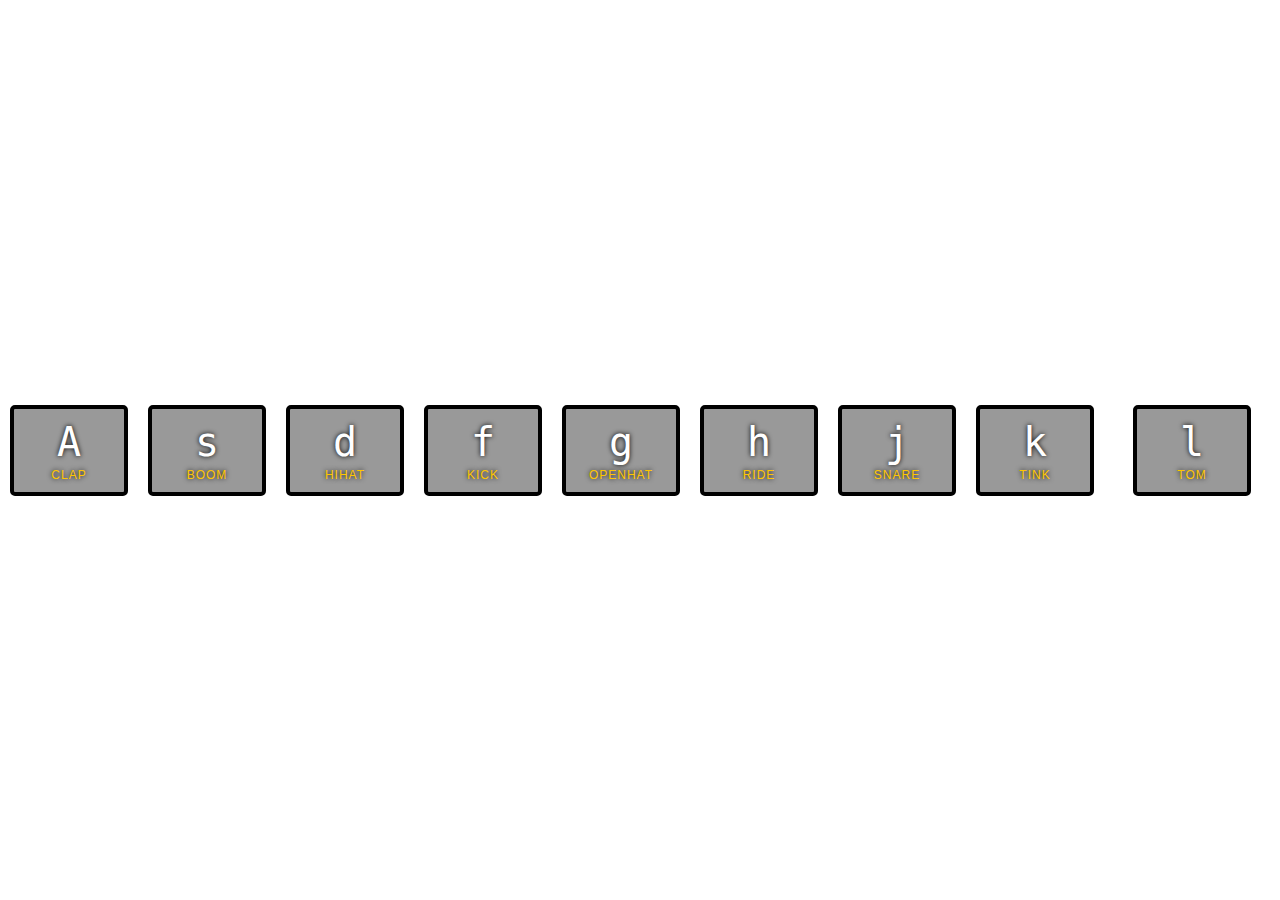
<file: f2/drum/index.html>
<!DOCTYPE html>
<html lang="en">
<head>
  <meta charset="UTF-8">
  <title>JS Drum Kit</title>
  <link rel="stylesheet" href="style.css">
</head>
<body>

<div class="keys">
    <div data-key="65" class="key">
      <kbd>A</kbd>
      <span class="sound">clap</span>
    </div>
  
    <div class="keys">
    <div data-key="83" class="key">
      <kbd>s</kbd>
      <span class="sound">boom</span>
    </div>

    <div class="keys">
      <div data-key="68" class="key">
        <kbd>d</kbd>
        <span class="sound">hihat</span>
      </div>

      <div class="keys">
        <div data-key="70" class="key">
          <kbd>f</kbd>
          <span class="sound">kick</span>
        </div>

        <div class="keys">
          <div data-key="71" class="key">
            <kbd>g</kbd>
            <span class="sound">openhat</span>
          </div>

          <div class="keys">
            <div data-key="72" class="key">
              <kbd>h</kbd>
              <span class="sound">ride</span>
            </div>
          
            <div class="keys">
              <div data-key="74" class="key">
                <kbd>j</kbd>
                <span class="sound">snare</span>
              </div>

              <div class="keys">
                <div data-key="75" class="key">
                  <kbd>k</kbd>
                  <span class="sound">tink</span>
                </div>
              
                <div class="keys">
                  <div data-key="76" class="key">
                    <kbd>l</kbd>
                    <span class="sound">tom</span>
                  </div>
<!--add a box that maps letter A to data-key 65
the ascii value of a
-->  
  </div>


  <audio data-key="65" src="sounds/clap.wav"></audio>
  <audio data-key="83" src="sounds/boom.wav"></audio>
  <audio data-key="68" src="sounds/hihat.wav"></audio>
  <audio data-key="70" src="sounds/kick.wav"></audio>
  <audio data-key="71" src="sounds/openhat.wav"></audio>
  <audio data-key="72" src="sounds/ride.wav"></audio>
  <audio data-key="74" src="sounds/snare.wav"></audio>
  <audio data-key="75" src="sounds/tink.wav"></audio>
  <audio data-key="76" src="sounds/tom.wav"></audio>
  <!--combine data-key at 65 to the audio of clap.wav-->
<script src = "index.js"></script>
<!--use javascript to make the actions happen!-->
  




</div>

</body>
</html>
</file>
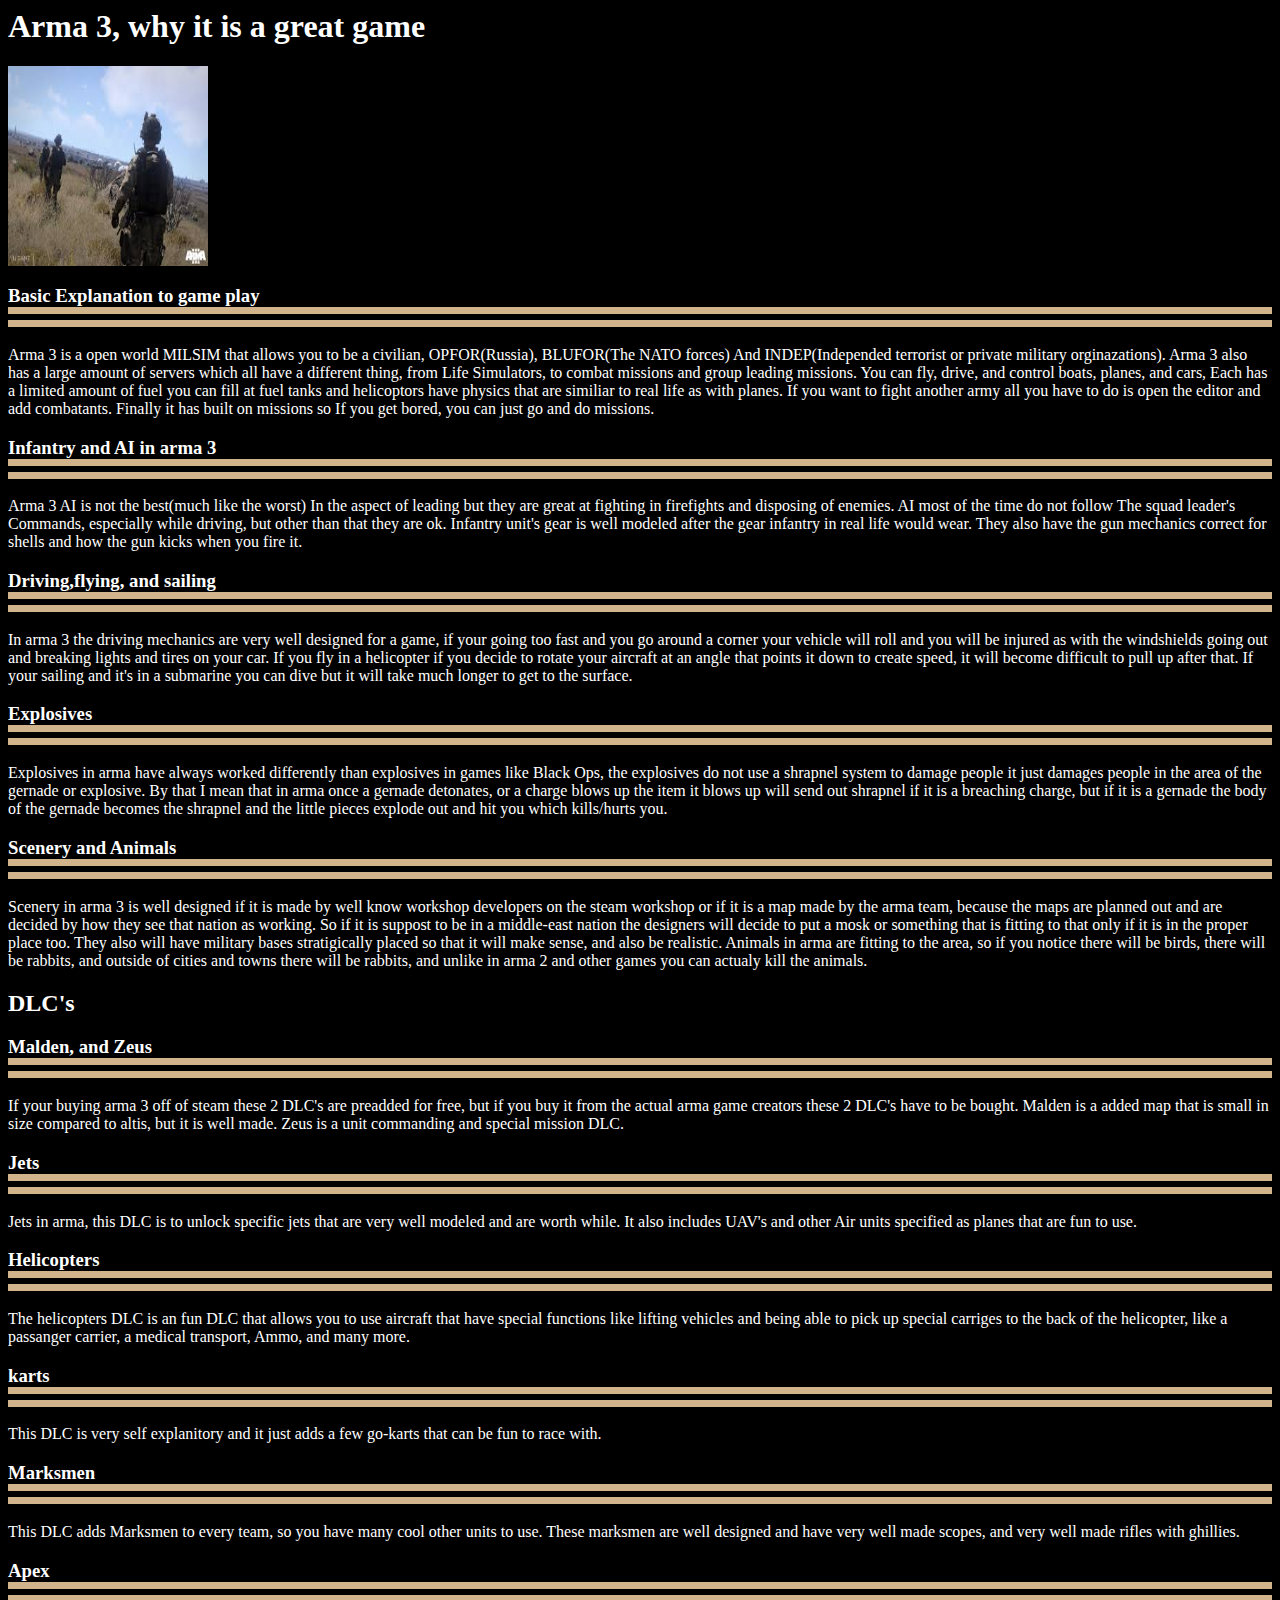
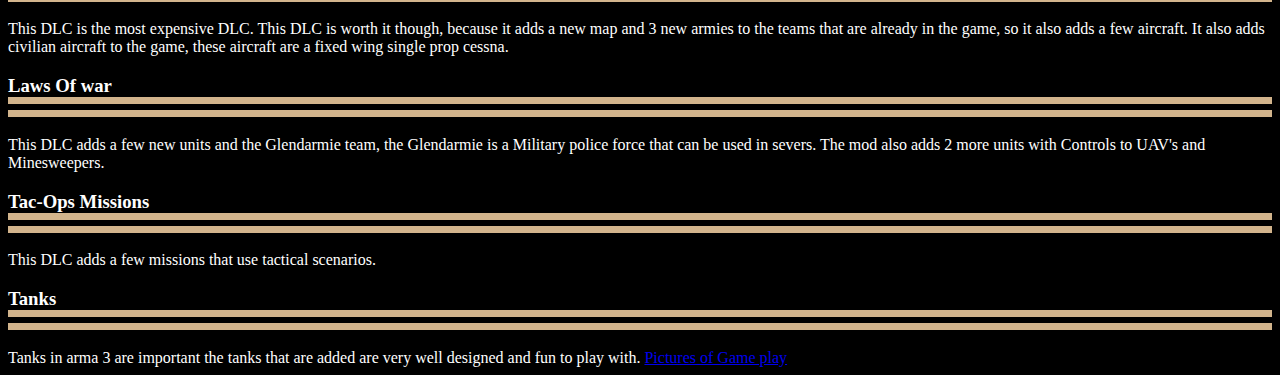
<file: f2/game/index.html>
<!--
this page is general info
about your game
-->
<html>
    <head>
        <meta charset="UTF-8">
        <title>Arma 3</title>
        <link rel="icon" href="https://steamcdn-a.akamaihd.net/steam/apps/107410/header.jpg?t=1524502112">
        <link href="style.css" type="text/css" rel="stylesheet">
    </head>
    <h1>Arma 3, why it is a great game</h1>
    <img src="[data-uri]">
    <h3>Basic Explanation to game play</h3>
    <body>
    Arma 3 is a open world MILSIM that allows you to be a civilian, OPFOR(Russia), BLUFOR(The NATO forces) And INDEP(Independed terrorist or private military orginazations).
    Arma 3 also has a large amount of servers which all have a different thing, from Life Simulators, to combat missions and group leading missions.
    You can fly, drive, and control boats, planes, and cars, Each has a limited amount of fuel you can fill at fuel tanks and helicoptors have physics that are similiar to real life as with planes.
    If you want to fight another army all you have to do is open the editor and add combatants.
    Finally it has built on missions so If you get bored, you can just go and do missions.
    
    <h3>Infantry and AI in arma 3</h3>

    Arma 3 AI is not the best(much like the worst) In the aspect of leading but they are great at
    fighting in firefights and disposing of enemies. AI most of the time do not follow The squad leader's
    Commands, especially while driving, but other than that they are ok. Infantry unit's gear is well 
    modeled after the gear infantry in real life would wear. They also have the gun mechanics correct
    for shells and how the gun kicks when you fire it.

    <h3>Driving,flying, and sailing</h3>

    In arma 3 the driving mechanics are very well designed for a game, if your going too fast and you go
    around a corner your vehicle will roll and you will be injured as with the windshields going out and 
    breaking lights and tires on your car. If you fly in a helicopter if you decide to rotate your aircraft 
    at an angle that points it down to create speed, it will become difficult to pull up after that. If your
    sailing and it's in a submarine you can dive but it will take much longer to get to the surface.

    <h3>Explosives</h3>

    Explosives in arma have always worked differently than explosives in games like Black Ops, the explosives
    do not use a shrapnel system to damage people it just damages people in the area of the gernade or explosive.
    By that I mean that in arma once a gernade detonates, or a charge blows up the item it blows up will send out 
    shrapnel if it is a breaching charge, but if it is a gernade the body of the gernade becomes the shrapnel and 
    the little pieces explode out and hit you which kills/hurts you. 

    <h3>Scenery and Animals</h3>

    Scenery in arma 3 is well designed if it is made by well know workshop developers on the steam workshop or if it
    is a map made by the arma team, because the maps are planned out and are decided by how they see that nation as working.
    So if it is suppost to be in a middle-east nation the designers will decide to put a mosk or something that is fitting to that 
    only if it is in the proper place too. They also will have military bases stratigically placed so that it will make sense,
    and also be realistic. Animals in arma are fitting to the area, so if you notice there will be birds, there will be rabbits,
    and outside of cities and towns there will be rabbits, and unlike in arma 2 and other games you can actualy kill the animals.

    <h2>DLC's</h2>

    <h3>Malden, and Zeus</h3>

    If your buying arma 3 off of steam these 2 DLC's are preadded for free, but if you buy it from the actual arma game creators these 
    2 DLC's have to be bought. Malden is a added map that is small in size compared to altis, but it is well made. Zeus is a unit commanding
    and special mission DLC.

    <h3>Jets</h3>

    Jets in arma, this DLC is to unlock specific jets that are very well modeled and are worth while. It also includes UAV's and other 
    Air units specified as planes that are fun to use.

    <h3>Helicopters</h3>

    The helicopters DLC is an fun DLC that allows you to use aircraft that have special functions like lifting vehicles and being able to 
    pick up special carriges to the back of the helicopter, like a passanger carrier, a medical transport, Ammo, and many more.

    <h3>karts</h3>

    This DLC is very self explanitory and it just adds a few go-karts that can be fun to race with.

    <h3>Marksmen</h3>

    This DLC adds Marksmen to every team, so you have many cool other units to use. These marksmen are well designed and have very well made scopes,
    and very well made rifles with ghillies.

    <h3>Apex</h3>

    This DLC is the most expensive DLC. This DLC is worth it though, because it adds a new map and 3 new armies to the teams that are already in the
    game, so it also adds a few aircraft. It also adds civilian aircraft to the game, these aircraft are a fixed wing single prop cessna.

    <h3>Laws Of war</h3>

    This DLC adds a few new units and the Glendarmie team, the Glendarmie is a Military police force that can be used in severs. The mod also adds 2 more
    units with Controls to UAV's and Minesweepers.

    <h3>Tac-Ops Missions</h3>

    This DLC adds a few missions that use tactical scenarios.

    <h3>Tanks</h3>
    
    Tanks in arma 3 are important the tanks that are added are very well designed and fun to play with.



        <a href="gallery.html">Pictures of Game play</a> 













    </body>
</html>
</file>
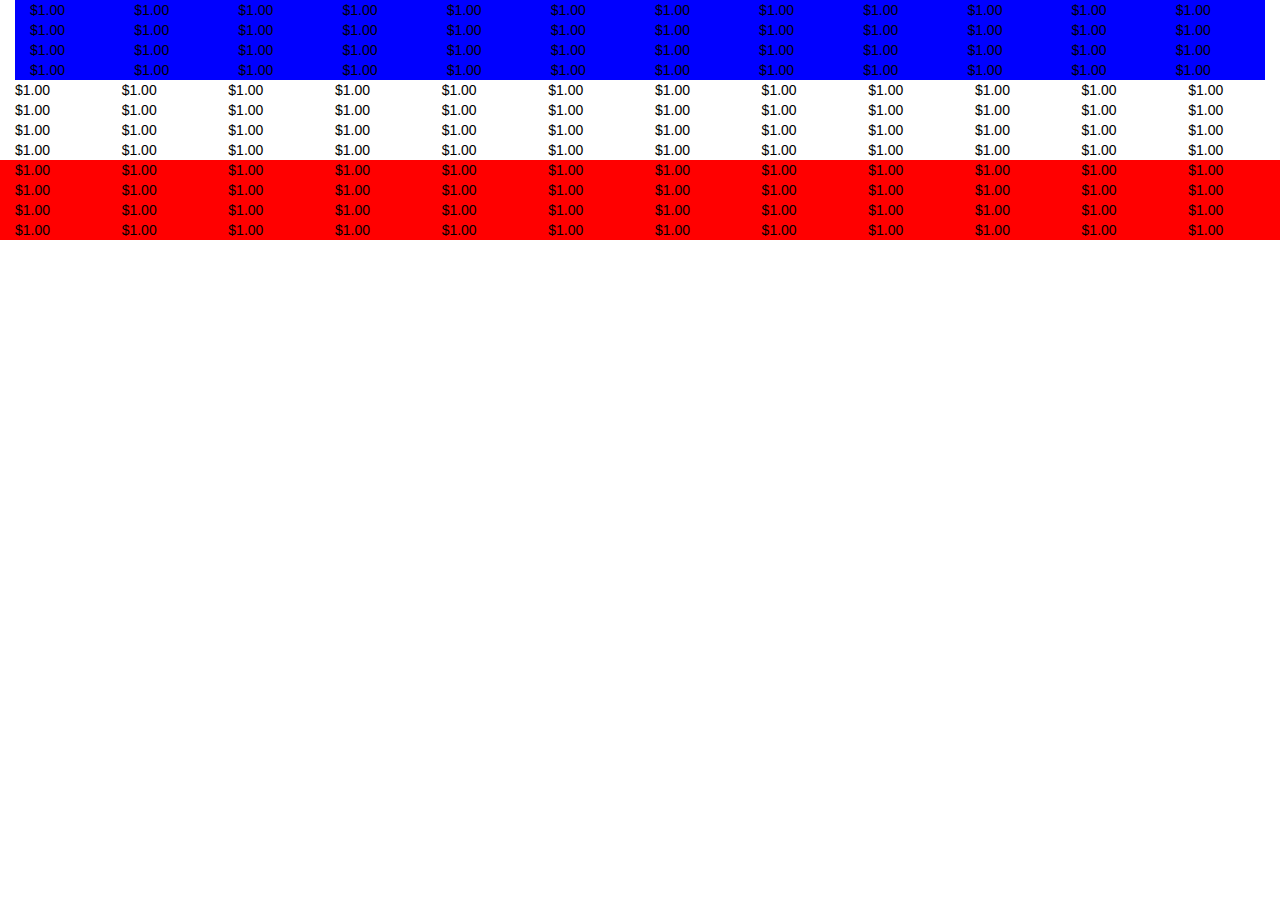
<file: f2/milliondollarhomepage/index.html>
<!DOCTYPE html>
<html lang="en">
<head>
  <title>Learning Bootstrap</title>
  <meta charset="utf-8">
  <meta name="viewport" content="width=device-width, initial-scale=1">

  <link rel="stylesheet" href="https://maxcdn.bootstrapcdn.com/bootstrap/3.3.7/css/bootstrap.min.css">
  <script src="https://ajax.googleapis.com/ajax/libs/jquery/3.3.1/jquery.min.js"></script>
   <link href="style.css" type="text/css" rel="stylesheet">

  <script src="https://maxcdn.bootstrapcdn.com/bootstrap/3.3.7/js/bootstrap.min.js"></script>
</head>
<div class="container-fluid center">
    <div class-="row">
        <div class="col-sm-1 b">$1.00</div>
        <div class="col-sm-1 b">$1.00</div>
        <div class="col-sm-1 b">$1.00</div>
        <div class="col-sm-1 b">$1.00</div>
        <div class="col-sm-1 b">$1.00</div>
        <div class="col-sm-1 b">$1.00</div>
        <div class="col-sm-1 b">$1.00</div>
        <div class="col-sm-1 b">$1.00</div>
        <div class="col-sm-1 b">$1.00</div>
        <div class="col-sm-1 b">$1.00</div>
        <div class="col-sm-1 b">$1.00</div>
        <div class="col-sm-1 b">$1.00</div>    
    </div>
    <div class-="row">
        <div class="col-sm-1 b">$1.00</div>
        <div class="col-sm-1 b">$1.00</div>
        <div class="col-sm-1 b">$1.00</div>
        <div class="col-sm-1 b">$1.00</div>
        <div class="col-sm-1 b">$1.00</div>
        <div class="col-sm-1 b">$1.00</div>
        <div class="col-sm-1 b">$1.00</div>
        <div class="col-sm-1 b">$1.00</div>
        <div class="col-sm-1 b">$1.00</div>
        <div class="col-sm-1 b">$1.00</div>
        <div class="col-sm-1 b">$1.00</div>
        <div class="col-sm-1 b">$1.00</div>    
    </div>
    <div class-="row">
        <div class="col-sm-1 b">$1.00</div>
        <div class="col-sm-1 b">$1.00</div>
        <div class="col-sm-1 b">$1.00</div>
        <div class="col-sm-1 b">$1.00</div>
        <div class="col-sm-1 b">$1.00</div>
        <div class="col-sm-1 b">$1.00</div>
        <div class="col-sm-1 b">$1.00</div>
        <div class="col-sm-1 b">$1.00</div>
        <div class="col-sm-1 b">$1.00</div>
        <div class="col-sm-1 b">$1.00</div>
        <div class="col-sm-1 b">$1.00</div>
        <div class="col-sm-1 b">$1.00</div>    
    </div>
    <div class-="row">
        <div class="col-sm-1 b">$1.00</div>
        <div class="col-sm-1 b">$1.00</div>
        <div class="col-sm-1 b">$1.00</div>
        <div class="col-sm-1 b">$1.00</div>
        <div class="col-sm-1 b">$1.00</div>
        <div class="col-sm-1 b">$1.00</div>
        <div class="col-sm-1 b">$1.00</div>
        <div class="col-sm-1 b">$1.00</div>
        <div class="col-sm-1 b">$1.00</div>
        <div class="col-sm-1 b">$1.00</div>
        <div class="col-sm-1 b">$1.00</div>
        <div class="col-sm-1 b">$1.00</div>    
    </div>
    <div class="row">
        <div class="col-sm-1 w">$1.00</div>
        <div class="col-sm-1 w">$1.00</div>
        <div class="col-sm-1 w">$1.00</div>
        <div class="col-sm-1 w">$1.00</div>
        <div class="col-sm-1 w">$1.00</div>
        <div class="col-sm-1 w">$1.00</div>
        <div class="col-sm-1 w">$1.00</div>
        <div class="col-sm-1 w">$1.00</div>
        <div class="col-sm-1 w">$1.00</div>
        <div class="col-sm-1 w">$1.00</div>
        <div class="col-sm-1 w">$1.00</div>
        <div class="col-sm-1 w">$1.00</div>
    </div>
    <div class="row">
        <div class="col-sm-1 w">$1.00</div>
        <div class="col-sm-1 w">$1.00</div>
        <div class="col-sm-1 w">$1.00</div>
        <div class="col-sm-1 w">$1.00</div>
        <div class="col-sm-1 w">$1.00</div>
        <div class="col-sm-1 w">$1.00</div>
        <div class="col-sm-1 w">$1.00</div>
        <div class="col-sm-1 w">$1.00</div>
        <div class="col-sm-1 w">$1.00</div>
        <div class="col-sm-1 w">$1.00</div>
        <div class="col-sm-1 w">$1.00</div>
        <div class="col-sm-1 w">$1.00</div>
    </div>
    <div class="row">
        <div class="col-sm-1 w">$1.00</div>
        <div class="col-sm-1 w">$1.00</div>
        <div class="col-sm-1 w">$1.00</div>
        <div class="col-sm-1 w">$1.00</div>
        <div class="col-sm-1 w">$1.00</div>
        <div class="col-sm-1 w">$1.00</div>
        <div class="col-sm-1 w">$1.00</div>
        <div class="col-sm-1 w">$1.00</div>
        <div class="col-sm-1 w">$1.00</div>
        <div class="col-sm-1 w">$1.00</div>
        <div class="col-sm-1 w">$1.00</div>
        <div class="col-sm-1 w">$1.00</div>
    </div>
    <div class="row">
        <div class="col-sm-1 w">$1.00</div>
        <div class="col-sm-1 w">$1.00</div>
        <div class="col-sm-1 w">$1.00</div>
        <div class="col-sm-1 w">$1.00</div>
        <div class="col-sm-1 w">$1.00</div>
        <div class="col-sm-1 w">$1.00</div>
        <div class="col-sm-1 w">$1.00</div>
        <div class="col-sm-1 w">$1.00</div>
        <div class="col-sm-1 w">$1.00</div>
        <div class="col-sm-1 w">$1.00</div>
        <div class="col-sm-1 w">$1.00</div>
        <div class="col-sm-1 w">$1.00</div>
    </div>
    <div class="row">
        <div class="col-sm-1 r">$1.00</div>
        <div class="col-sm-1 r">$1.00</div>
        <div class="col-sm-1 r">$1.00</div>
        <div class="col-sm-1 r">$1.00</div>
        <div class="col-sm-1 r">$1.00</div>
        <div class="col-sm-1 r">$1.00</div>
        <div class="col-sm-1 r">$1.00</div>
        <div class="col-sm-1 r">$1.00</div>
        <div class="col-sm-1 r">$1.00</div>
        <div class="col-sm-1 r">$1.00</div>
        <div class="col-sm-1 r">$1.00</div>
        <div class="col-sm-1 r">$1.00</div>
    </div>
    <div class="row">
        <div class="col-sm-1 r">$1.00</div>
        <div class="col-sm-1 r">$1.00</div>
        <div class="col-sm-1 r">$1.00</div>
        <div class="col-sm-1 r">$1.00</div>
        <div class="col-sm-1 r">$1.00</div>
        <div class="col-sm-1 r">$1.00</div>
        <div class="col-sm-1 r">$1.00</div>
        <div class="col-sm-1 r">$1.00</div>
        <div class="col-sm-1 r">$1.00</div>
        <div class="col-sm-1 r">$1.00</div>
        <div class="col-sm-1 r">$1.00</div>
        <div class="col-sm-1 r">$1.00</div>
    </div>
    <div class="row">
        <div class="col-sm-1 r">$1.00</div>
        <div class="col-sm-1 r">$1.00</div>
        <div class="col-sm-1 r">$1.00</div>
        <div class="col-sm-1 r">$1.00</div>
        <div class="col-sm-1 r">$1.00</div>
        <div class="col-sm-1 r">$1.00</div>
        <div class="col-sm-1 r">$1.00</div>
        <div class="col-sm-1 r">$1.00</div>
        <div class="col-sm-1 r">$1.00</div>
        <div class="col-sm-1 r">$1.00</div>
        <div class="col-sm-1 r">$1.00</div>
        <div class="col-sm-1 r">$1.00</div>
    </div>
    <div class="row">
        <div class="col-sm-1 r">$1.00</div>
        <div class="col-sm-1 r">$1.00</div>
        <div class="col-sm-1 r">$1.00</div>
        <div class="col-sm-1 r">$1.00</div>
        <div class="col-sm-1 r">$1.00</div>
        <div class="col-sm-1 r">$1.00</div>
        <div class="col-sm-1 r">$1.00</div>
        <div class="col-sm-1 r">$1.00</div>
        <div class="col-sm-1 r">$1.00</div>
        <div class="col-sm-1 r">$1.00</div>
        <div class="col-sm-1 r">$1.00</div>
        <div class="col-sm-1 r">$1.00</div>
    </div>

</div>
</file>
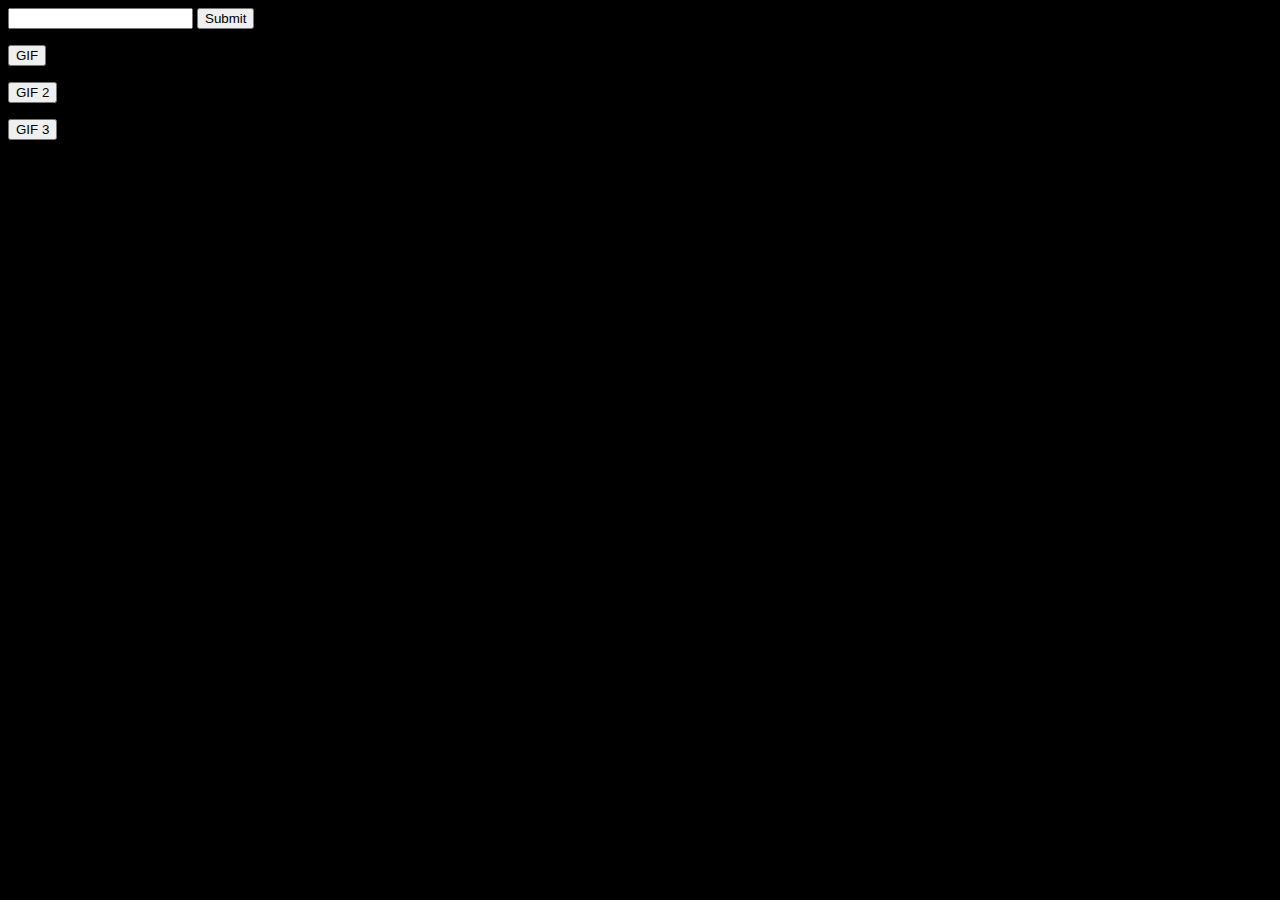
<file: f2/Test/index.html>
<html>
<body>
  <link href="style.css" type="text/css" rel="stylesheet">

<p id="demo"></p>



<form action="display.html" method="GET">
    <input type="text" name="serialNumber" />
    <input type="submit" value="Submit" />
</form>


<form>
  <input type="button" value="GIF" onclick="window.location.href='file:///C:/Users/Patrick%20Orsini/Patrick0922.github.io/f2/Test/Gifpage1.html'" />
  </form>

  <form>
    <input type="button" value="GIF 2" onclick="window.location.href='file:///C:/Users/Patrick%20Orsini/Patrick0922.github.io/f2/Test/Gifpage2.html'" />
    </form>

    <form>
      <input type="button" value="GIF 3" onclick="window.location.href='file:///C:/Users/Patrick%20Orsini/Patrick0922.github.io/f2/Test/Gifpage3.html'" />
      </form>
  
  
</body>
</html>
</file>
<file: f2/drum/style.css>
html {
  font-size: 10px;
  background: url(http://i.imgur.com/b9r5sEL.jpg) bottom center;
  background-size: cover;
}

body,html {
  margin: 0;
  padding: 0;
  font-family: sans-serif;
}

.keys {
  display: flex;
  flex: 1;
  min-height: 100vh;
  align-items: center;
  justify-content: center;
}

.key {
  border: .4rem solid black;
  border-radius: .5rem;
  margin: 1rem;
  font-size: 1.5rem;
  padding: 1rem .5rem;
  transition: all .07s ease;
  width: 10rem;
  text-align: center;
  color: white;
  background: rgba(0,0,0,0.4);
  text-shadow: 0 0 .5rem black;
}

.playing {
  transform: scale(1.1);
  border-color: #ffc600;
  box-shadow: 0 0 1rem #ffc600;
}

kbd {
  display: block;
  font-size: 4rem;
}

.sound {
  font-size: 1.2rem;
  text-transform: uppercase;
  letter-spacing: .1rem;
  color: #ffc600;
}
</file>
<file: f2/game/style.css>
body{
    background-color:black;
    color: White;
}

img{
height: 200px;
width: 200px;
}

.squircle{
    border-radius: 50px;
    padding: 20px;
}

h3 {
border-style:none;
Border-bottom-style:double;
border-width:20px;
border-color:tan;
}

.pageMargin{
border-style:double;
border-width:20px;
border-color:red
}
</file>
<file: f2/milliondollarhomepage/style.css>
.b{
    background-color: blue;
    color: black;
}
.w{
    background-color: white;
    color: black;
}
.r{
    background-color: red;
    color: black;
}
</file>
<file: f2/Test/style.css>
body{
    background-color:black;
    color: White;
}

img{
height: 200px;
width: 200px;
}

.squircle{
    border-radius: 50px;
    padding: 20px;
}

h3 {
border-style:none;
Border-bottom-style:double;
border-width:20px;
border-color:tan;
}

.pageMargin{
border-style:double;
border-width:20px;
border-color:red
}
</file>
